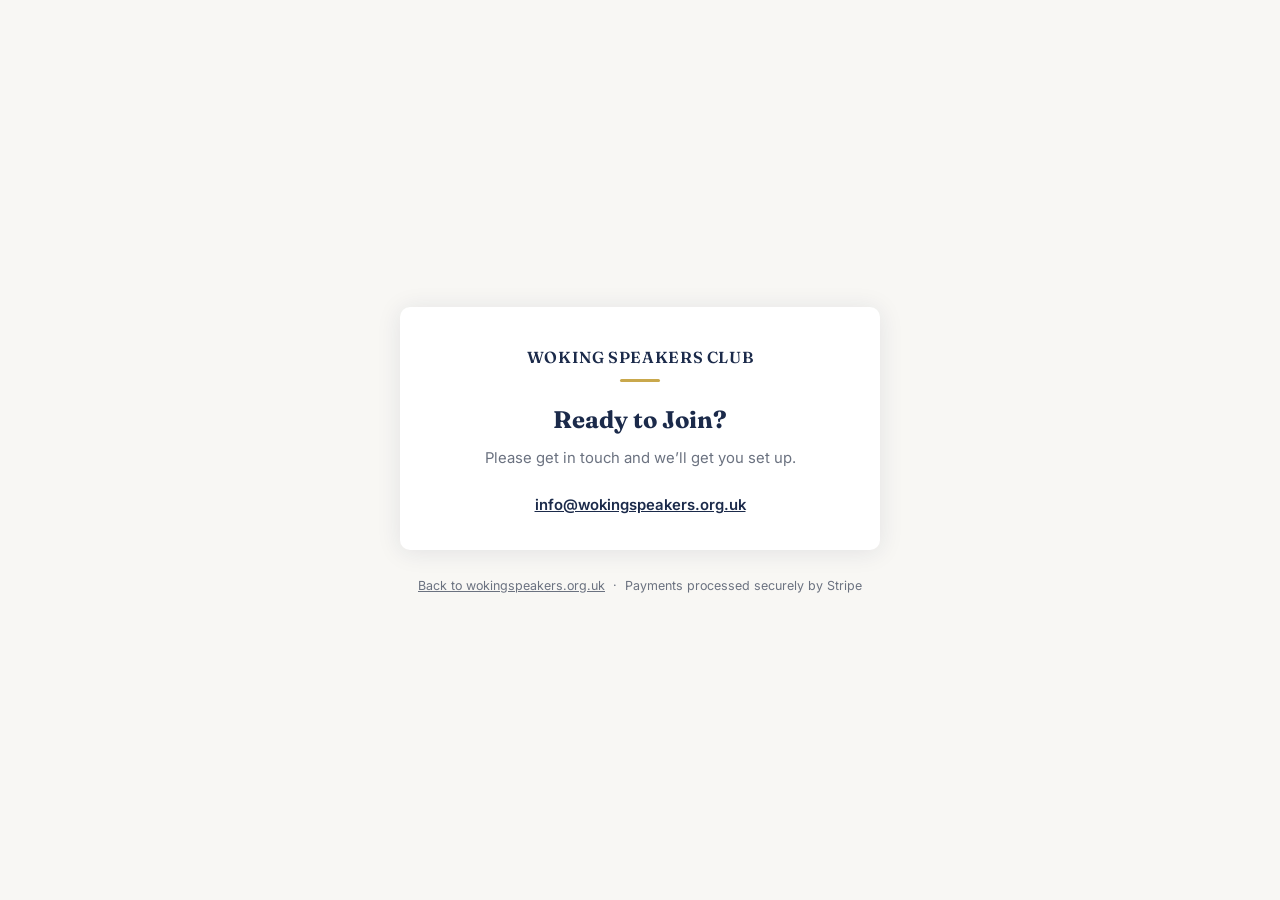
<file: join.html>
<!DOCTYPE html>
<html lang="en">
<head>
  <meta charset="UTF-8">
  <meta name="viewport" content="width=device-width, initial-scale=1.0">
  <title>Join Woking Speakers Club</title>
  <link rel="preconnect" href="https://fonts.googleapis.com">
  <link href="https://fonts.googleapis.com/css2?family=Fraunces:wght@600;700&family=Inter:wght@400;500;600&display=swap" rel="stylesheet">
  <link rel="stylesheet" href="wsc-shared.css">
  <script src="wsc-config.js"></script>
</head>
<body>

<div class="card">
  <div class="club-name">Woking Speakers Club</div>
  <div class="divider"></div>

  <!-- Loading -->
  <div id="state-loading">
    <h1>Join Us</h1>
    <p>Finding your membership fee&hellip;</p>
    <div class="spinner"></div>
  </div>

  <!-- Ready to pay -->
  <div id="state-ready">
    <h1>Join Us</h1>
    <div class="fee-pill" id="fee-label"><!-- e.g. £150 to join in June --></div>
    <div class="fee-breakdown" id="fee-breakdown"><!-- breakdown text --></div>
    <a id="pay-link" class="btn-pay" href="#">Pay now &rarr;</a>
    <div class="payment-methods">
      Accepted: <span>Card</span> <span>Apple Pay</span> <span>Google Pay</span>
    </div>
    <div class="membership-perks">
      <p class="perks-heading">Your membership includes</p>
      <ul>
        <li>Structured educational pathways to develop your speaking skills at your own pace</li>
        <li>Regular opportunities to deliver prepared and impromptu speeches at meetings</li>
        <li>Hands-on leadership and organisational experience through meeting roles</li>
        <li>A supportive community, fortnightly in Woking — part of Toastmasters International</li>
      </ul>
    </div>
  </div>

  <!-- No Stripe link configured for this month -->
  <div id="state-contact">
    <h1>Ready to Join?</h1>
    <p>
      Please get in touch and we&rsquo;ll get you set up.<br><br>
      <a href="mailto:info@wokingspeakers.org.uk">info@wokingspeakers.org.uk</a>
    </p>
  </div>
</div>

<div class="footer">
  <a href="/">Back to wokingspeakers.org.uk</a> &nbsp;&middot;&nbsp;
  Payments processed securely by Stripe
</div>

<script>
  // Stripe links and fee data now live in wsc-config.js — edit there.
  const CFG = window.WSC_CONFIG;
  const WSC_STRIPE_LINKS = CFG.stripeLinks;
  const WSC_FEE_DATA = CFG.feeData;

  const MONTH_NAMES = [
    '', 'January','February','March','April','May','June',
    'July','August','September','October','November','December'
  ];
  const MONTH_SHORT = [
    '', 'Jan','Feb','Mar','Apr','May','Jun',
    'Jul','Aug','Sep','Oct','Nov','Dec'
  ];

  // Returns a human-readable coverage string like "Jul 2026 – Mar 2027"
  function getCoverage(joiningMonth, joiningYear) {
    let endMonth, endYear;

    if (joiningMonth >= 4 && joiningMonth <= 9) {
      // In the Apr–Sep period; membership runs to end of following Oct–Mar
      endMonth = 3;
      endYear  = joiningYear + 1;
    } else {
      // In the Oct–Mar period; membership runs to end of following Apr–Sep
      endMonth = 9;
      endYear  = joiningMonth >= 10 ? joiningYear + 1 : joiningYear;
    }

    return `${MONTH_SHORT[joiningMonth]} ${joiningYear} – ${MONTH_SHORT[endMonth]} ${endYear}`;
  }

  function init() {
    const now   = new Date();
    const month = now.getMonth() + 1; // 1–12
    const year  = now.getFullYear();
    const link  = WSC_STRIPE_LINKS[month];
    const fee   = WSC_FEE_DATA[month];

    document.getElementById('state-loading').style.display = 'none';

    if (!link) {
      document.getElementById('state-contact').style.display = 'block';
      return;
    }

    const membership = fee.total - 20;
    const coverage   = getCoverage(month, year);

    document.getElementById('fee-label').textContent =
      `£${fee.total} to join in ${MONTH_NAMES[month]}`;
    document.getElementById('fee-breakdown').innerHTML =
      `<strong>£20</strong> joining fee + <strong>£${membership}</strong> membership = <strong>£${fee.total}</strong>` +
      `<br><span class="coverage-line">${fee.months} month${fee.months !== 1 ? 's' : ''}: ${coverage}</span>`;
    document.getElementById('pay-link').href = link;
    document.getElementById('state-ready').style.display = 'block';
  }

  // Small delay so the spinner is visible briefly — feels more intentional
  // than an instant flash. Remove setTimeout and just call init() if preferred.
  setTimeout(init, 600);
</script>

</body>
</html>
</file>
<file: wsc-shared.css>
/* =============================================================
   WSC SHARED STYLES
   Used by join.html and thankyou.html
   index.html has its own full styles.css
   ============================================================= */

/* ─── Design tokens ─────────────────────────────────── */
:root {
  --navy:      #1B2A4A;
  --gold:      #C9A84C;
  --gold-light:#F5ECD4;
  --white:     #FFFFFF;
  --text:      #1B2A4A;
  --muted:     #6B7280;
  --bg:        #F8F7F4;
  --radius:    10px;
  --green:     #166534;
  --green-bg:  #DCFCE7;
}

/* ─── Reset & base ──────────────────────────────────── */
*, *::before, *::after { box-sizing: border-box; margin: 0; padding: 0; }
html, body { height: 100%; }
body {
  font-family: 'Inter', sans-serif;
  background: var(--bg);
  color: var(--text);
  display: flex;
  flex-direction: column;
  align-items: center;
  justify-content: center;
  min-height: 100vh;
  padding: 2rem 1.25rem;
}

/* ─── Card ──────────────────────────────────────────── */
.card {
  background: var(--white);
  border-radius: var(--radius);
  box-shadow: 0 2px 24px rgba(27,42,74,0.10);
  padding: 2.5rem 2.25rem 2rem;
  max-width: 480px;
  width: 100%;
  text-align: center;
}

.club-name {
  font-family: 'Fraunces', serif;
  font-size: 1rem;
  font-weight: 600;
  color: var(--navy);
  letter-spacing: 0.04em;
  text-transform: uppercase;
  margin-bottom: 0.25rem;
}

.divider {
  width: 40px;
  height: 3px;
  background: var(--gold);
  border-radius: 2px;
  margin: 0.75rem auto 1.5rem;
}

/* ─── Footer ────────────────────────────────────────── */
.footer {
  margin-top: 1.75rem;
  font-size: 0.78rem;
  color: var(--muted);
  text-align: center;
}
.footer a { color: var(--muted); text-decoration: underline; }

/* ─── Responsive ────────────────────────────────────── */
@media (max-width: 500px) {
  .card { padding: 2rem 1.5rem 1.75rem; }
}

/* ─── Loading state ─────────────────────────────────── */
#state-loading h1 {
  font-family: 'Fraunces', serif;
  font-size: 1.6rem;
  font-weight: 700;
  color: var(--navy);
  margin-bottom: 0.5rem;
}
#state-loading p {
  color: var(--muted);
  font-size: 0.95rem;
  margin-bottom: 1.5rem;
}
.spinner {
  width: 36px; height: 36px;
  border: 3px solid var(--gold-light);
  border-top-color: var(--gold);
  border-radius: 50%;
  animation: spin 0.8s linear infinite;
  margin: 0 auto;
}
@keyframes spin { to { transform: rotate(360deg); } }

/* ─── Join page: ready state ────────────────────────── */
#state-ready { display: none; }
#state-ready h1 {
  font-family: 'Fraunces', serif;
  font-size: 1.6rem;
  font-weight: 700;
  color: var(--navy);
  margin-bottom: 0.5rem;
}

.fee-pill {
  display: inline-block;
  background: var(--gold-light);
  color: var(--navy);
  font-weight: 600;
  font-size: 0.9rem;
  border-radius: 100px;
  padding: 0.3rem 1rem;
  margin: 0.75rem 0 1.25rem;
}

.fee-breakdown {
  font-size: 0.85rem;
  color: var(--muted);
  margin-bottom: 1.75rem;
  line-height: 1.6;
}
.fee-breakdown strong { color: var(--text); }

.btn-pay {
  display: block;
  width: 100%;
  background: var(--navy);
  color: var(--white);
  font-family: 'Inter', sans-serif;
  font-weight: 600;
  font-size: 1rem;
  padding: 0.9rem 1.5rem;
  border: none;
  border-radius: var(--radius);
  cursor: pointer;
  text-decoration: none;
  transition: background 0.15s, transform 0.1s;
}
.btn-pay:hover { background: #2a3f6e; }
.btn-pay:active { transform: scale(0.98); }

.payment-methods {
  margin-top: 0.85rem;
  font-size: 0.8rem;
  color: var(--muted);
}
.payment-methods span {
  display: inline-block;
  background: var(--bg);
  border: 1px solid #E5E7EB;
  border-radius: 4px;
  padding: 0.15rem 0.5rem;
  font-weight: 500;
  margin: 0 2px;
}

.coverage-line {
  display: block;
  margin-top: 0.2rem;
  font-size: 0.82rem;
  color: var(--muted);
}

/* ─── Membership perks ──────────────────────────────── */
.membership-perks {
  margin-top: 1.5rem;
  padding-top: 1.25rem;
  border-top: 1px solid #E5E7EB;
  text-align: left;
}
.perks-heading {
  font-size: 0.75rem;
  font-weight: 600;
  text-transform: uppercase;
  letter-spacing: 0.08em;
  color: var(--muted);
  margin-bottom: 0.65rem;
}
.membership-perks ul {
  list-style: none;
  padding: 0;
  margin: 0;
  display: flex;
  flex-direction: column;
  gap: 0.5rem;
}
.membership-perks li {
  font-size: 0.85rem;
  color: var(--text);
  line-height: 1.5;
  padding-left: 1.1rem;
  position: relative;
}
.membership-perks li::before {
  content: '';
  position: absolute;
  left: 0;
  top: 0.45em;
  width: 5px;
  height: 5px;
  border-radius: 50%;
  background: var(--gold);
}

/* ─── Join page: no-link state ──────────────────────── */
#state-contact { display: none; }
#state-contact h1 {
  font-family: 'Fraunces', serif;
  font-size: 1.5rem;
  font-weight: 700;
  color: var(--navy);
  margin-bottom: 0.75rem;
}
#state-contact p {
  color: var(--muted);
  font-size: 0.93rem;
  line-height: 1.6;
}
#state-contact a { color: var(--navy); font-weight: 600; }

/* ─── Thank-you page: success banner ───────────────── */
.success-banner {
  background: var(--green-bg);
  border: 1px solid #BBF7D0;
  border-radius: 8px;
  padding: 0.75rem 1rem;
  display: flex;
  align-items: center;
  gap: 0.6rem;
  margin-bottom: 1.75rem;
}
.success-banner .tick {
  width: 20px; height: 20px;
  background: var(--green);
  border-radius: 50%;
  display: flex; align-items: center; justify-content: center;
  flex-shrink: 0;
}
.success-banner .tick svg {
  width: 11px; height: 11px;
  stroke: white; fill: none;
  stroke-width: 2.5;
  stroke-linecap: round;
  stroke-linejoin: round;
}
.success-banner p {
  font-size: 0.875rem;
  font-weight: 600;
  color: var(--green);
}

/* ─── Thank-you page: header & card overrides ───────── */
.card--wide {
  max-width: 520px;
}
.club-name--sm {
  font-size: 0.9rem;
  letter-spacing: 0.05em;
}
.divider--sm {
  width: 36px;
  margin: 0.6rem 0 1.25rem;
}
h1 {
  font-family: 'Fraunces', serif;
  font-size: 1.75rem;
  font-weight: 700;
  color: var(--navy);
  line-height: 1.2;
  margin-bottom: 0.5rem;
}
.subtitle {
  font-size: 0.95rem;
  color: var(--muted);
  line-height: 1.6;
  margin-bottom: 2rem;
}

/* ─── Thank-you page: steps ─────────────────────────── */
.steps-heading {
  font-size: 0.72rem;
  font-weight: 600;
  text-transform: uppercase;
  letter-spacing: 0.08em;
  color: var(--muted);
  margin-bottom: 1rem;
}
.steps {
  display: flex;
  flex-direction: column;
  gap: 0;
  margin-bottom: 2rem;
}
.step {
  display: flex;
  gap: 1rem;
  position: relative;
}
.step:not(:last-child)::before {
  content: '';
  position: absolute;
  left: 15px;
  top: 32px;
  bottom: -4px;
  width: 2px;
  background: #E5E7EB;
}
.step-number {
  width: 32px; height: 32px;
  border-radius: 50%;
  background: var(--gold-light);
  color: var(--navy);
  font-weight: 700;
  font-size: 0.8rem;
  display: flex; align-items: center; justify-content: center;
  flex-shrink: 0;
  position: relative;
  z-index: 1;
}
.step-body {
  padding-bottom: 1.5rem;
  flex: 1;
}
.step-title {
  font-weight: 600;
  font-size: 0.92rem;
  color: var(--navy);
  margin-bottom: 0.25rem;
  padding-top: 0.35rem;
}
.step-desc {
  font-size: 0.84rem;
  color: var(--muted);
  line-height: 1.55;
}
.step-desc a { color: var(--navy); font-weight: 600; }
.step-desc a:hover { text-decoration: underline; }

/* ─── Thank-you page: next meeting pill ─────────────── */
.next-meeting {
  background: var(--gold-light);
  border-radius: 8px;
  padding: 1rem 1.25rem;
  margin-bottom: 2rem;
}
.next-meeting-label {
  font-size: 0.72rem;
  font-weight: 600;
  text-transform: uppercase;
  letter-spacing: 0.08em;
  color: var(--muted);
  margin-bottom: 0.3rem;
}
.next-meeting-date {
  font-family: 'Fraunces', serif;
  font-size: 1.15rem;
  font-weight: 700;
  color: var(--navy);
}
.next-meeting-detail {
  font-size: 0.82rem;
  color: var(--muted);
  margin-top: 0.2rem;
}

/* ─── Thank-you page: contact box ───────────────────── */
.contact-box {
  border: 1px solid #E5E7EB;
  border-radius: 8px;
  padding: 1rem 1.25rem;
  display: flex;
  align-items: center;
  gap: 0.85rem;
  margin-bottom: 1.5rem;
}
.contact-avatar {
  width: 42px; height: 42px;
  border-radius: 50%;
  background: var(--navy);
  color: var(--white);
  font-weight: 700;
  font-size: 0.85rem;
  display: flex; align-items: center; justify-content: center;
  flex-shrink: 0;
}
.contact-avatar-img {
  width: 42px; height: 42px;
  border-radius: 50%;
  object-fit: cover;
  flex-shrink: 0;
}
.contact-info p { font-size: 0.82rem; color: var(--muted); }
.contact-info strong { font-size: 0.9rem; color: var(--navy); display: block; }
.contact-info a { color: var(--navy); font-weight: 600; font-size: 0.82rem; }
</file>
